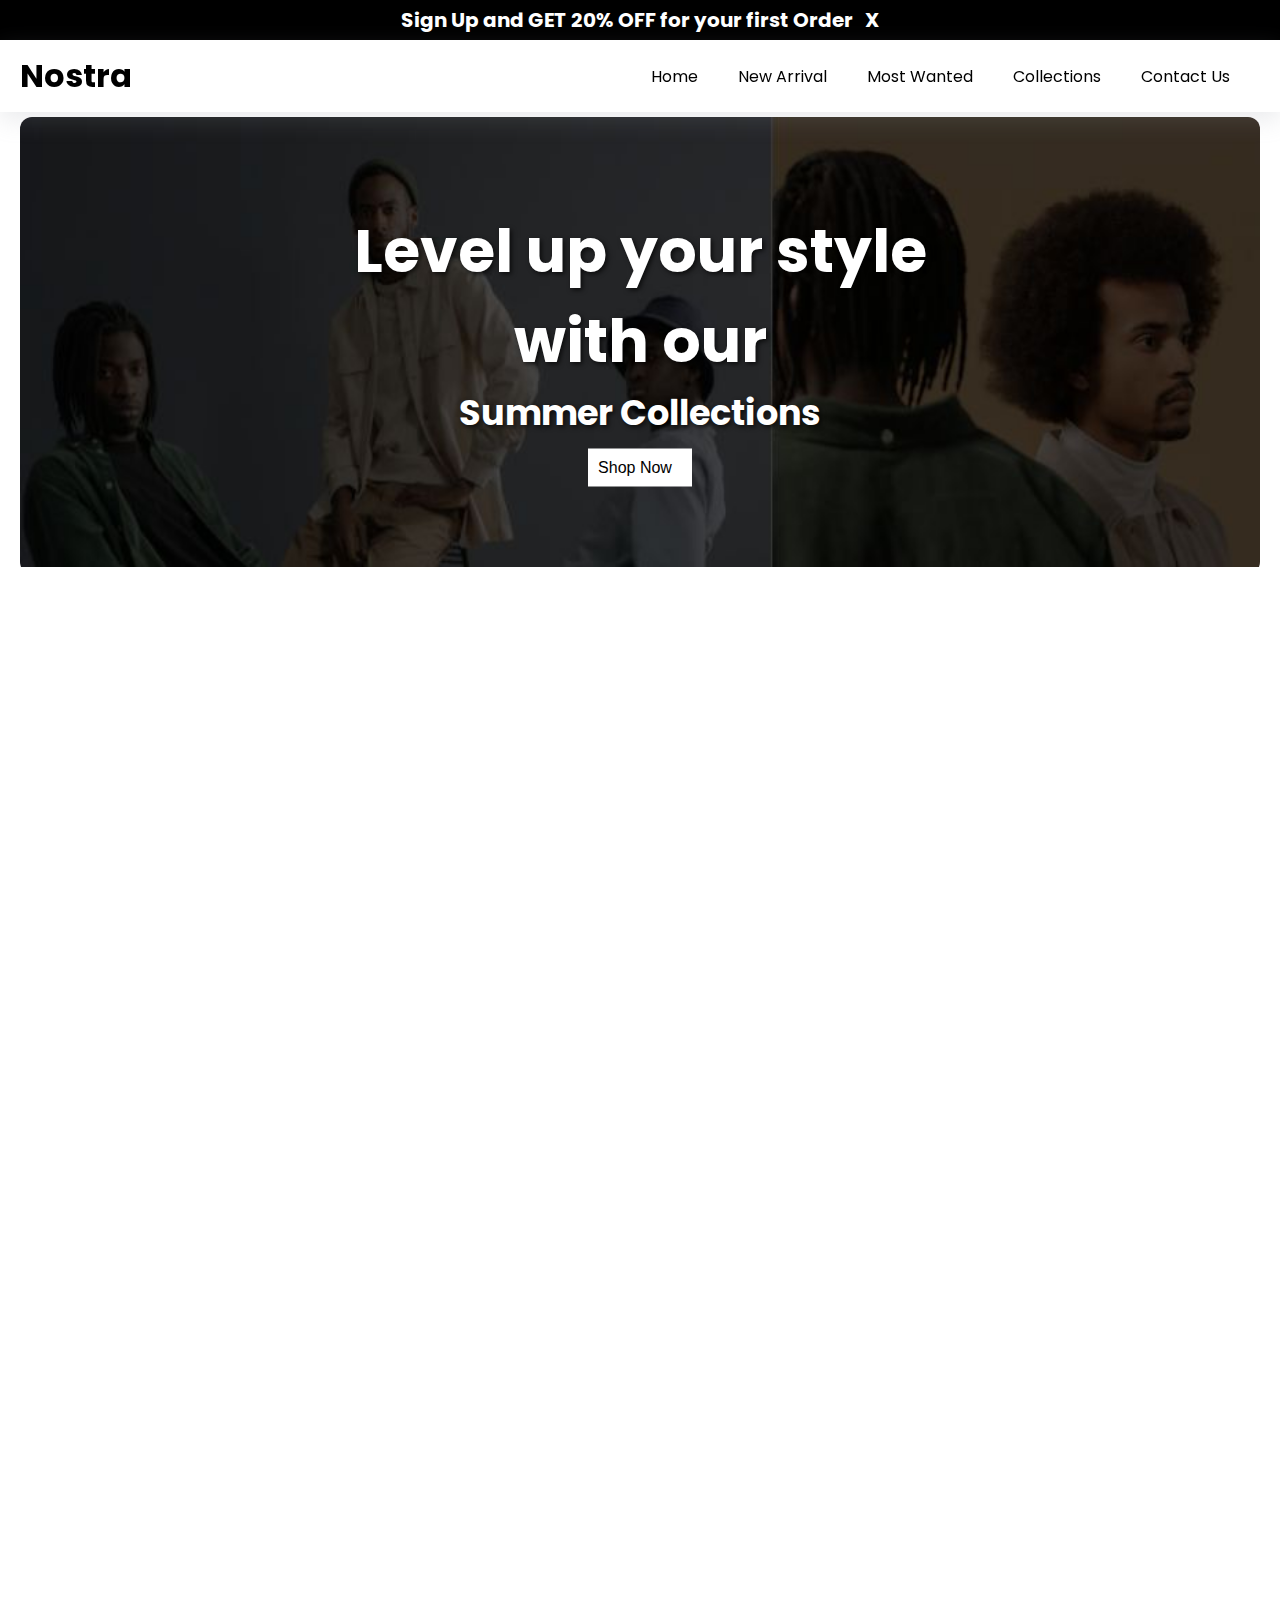
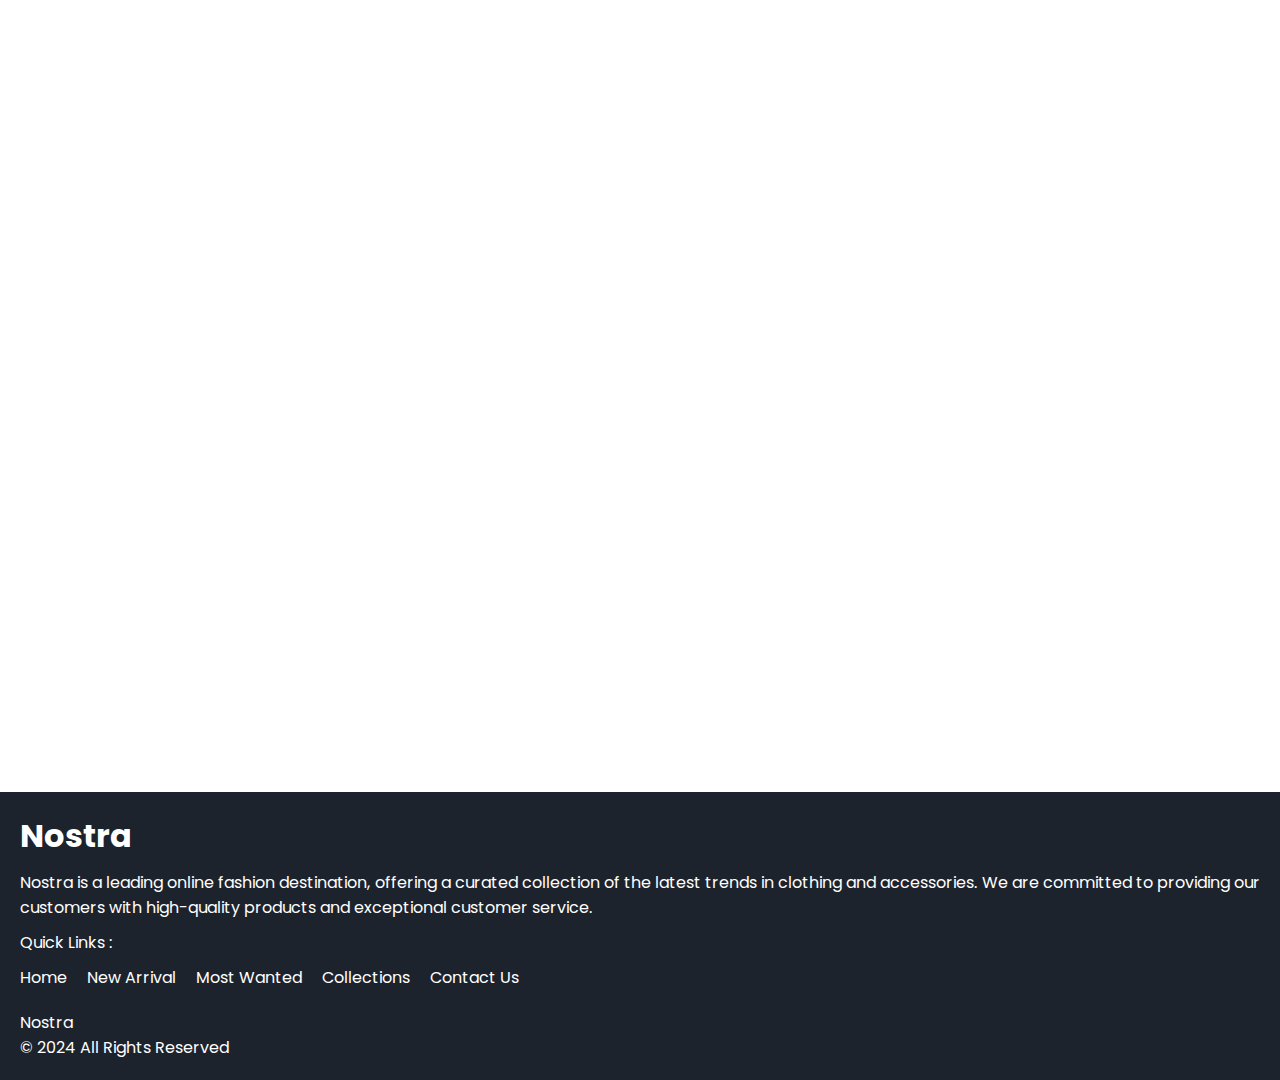
<file: index.html>
<!DOCTYPE html>
<html lang="en">

<head>
    <meta charset="UTF-8">
    <meta name="viewport" content="width=device-width, initial-scale=1.0">
    <title>Nostra</title>
    <!-- stylesheet -->
    <link rel="stylesheet" href="style.css">
    <!-- font awesome cdn -->
    <link rel="stylesheet" href="https://cdnjs.cloudflare.com/ajax/libs/font-awesome/6.6.0/css/all.min.css"
        integrity="sha512-Kc323vGBEqzTmouAECnVceyQqyqdsSiqLQISBL29aUW4U/M7pSPA/gEUZQqv1cwx4OnYxTxve5UMg5GT6L4JJg=="
        crossorigin="anonymous" referrerpolicy="no-referrer" />
    <!-- google fonts -->
    <link rel="preconnect" href="https://fonts.googleapis.com">
    <link rel="preconnect" href="https://fonts.gstatic.com" crossorigin>
    <link
        href="https://fonts.googleapis.com/css2?family=Poppins:ital,wght@0,100;0,200;0,300;0,400;0,500;0,600;0,700;0,800;0,900;1,100;1,200;1,300;1,400;1,500;1,600;1,700;1,800;1,900&display=swap"
        rel="stylesheet">
</head>

<body>
    <div class="offer">
        <h2 id="offer" class="offer-section">Sign Up and GET 20% OFF for your first Order <span id="offer-close"
                style="cursor: pointer;">&nbsp; X</span> </h2>
    </div>
    <!-- navbar section -->
    <nav class="navbar">
        <div class="nav-bar">
            <h1>Nostra</h1>

            <!-- Menu icon -->
            <div class="menu" id="menu-icon">
                <i class="fa-solid fa-bars" class="menu" style="color: #000205;"></i>
            </div>

            <ul>
                <li><a href="#home">Home</a></li>
                <li><a href="#arrival">New Arrival</a></li>
                <li><a href="#wanted">Most Wanted</a></li>
                <li><a href="collection.html">Collections</a></li>
                <li><a href="contact.html">Contact Us</a></li>
            </ul>
        </div>
    </nav>

    <!-- side navbar-menu -->
    <section id="sidenav">
        <div class="menu-close" id="menu-close">
            <p>X</p>
        </div>
        <ul id="list-close">
            <li><a href="#home">Home</a></li>
            <li><a href="#arrival">New Arrival</a></li>
            <li><a href="#wanted">Most Wanted</a></li>
            <li><a href="collection.html">Collections</a></li>
            <li><a href="contact.html">Contact Us</a></li>
        </ul>
    </section>

    <!-- image slider -->
    <section id="home">
        <div class="slider">
            <div class="main-content">
                <h1>Level up your style with our</h1>
                <h3>Summer Collections</h3>
                <button><a href="collection.html">Shop Now<i class="fa-solid fa-arrow-right" style="color: #000000;"></i></a></button>
            </div>
            <div class="slides">
                <div class="slider-image">
                    <img src="./images/slider-one .jpg" width="100%" height="450px" alt="Slider One">
                </div>
                <div class="slider-image">
                    <img src="./images/slider-one .jpg" width="100%" height="450px" alt="Slider Two">
                </div>
                <div class="slider-image">
                    <img src="./images/slider-one .jpg" width="100%" height="450px" alt="Slider Two">
                </div>
                <div class="slider-image">
                    <img src="./images/slider-one .jpg" width="100%" height="450px" alt="Slider Two">
                </div>
            </div>

        </div>
    </section>

    <div class="visibility">
        <!-- brands -->
        <section class="brand">
            <h1 style="margin-left: 20px;">Brands</h1>
            <div class="brand__container">
                <div class="brand__content">
                    <img src="./images/brand1.png" alt="">
                    <h1>Puma</h1>
                </div>
                <div class="brand__content">
                    <img src="./images/brand2.png" alt="">
                    <h1>Addidas</h1>
                </div>
                <div class="brand__content">
                    <img src="./images/brand3.png" alt="">
                    <h1>Simple</h1>
                </div>
                <div class="brand__content">
                    <img src="./images/brand4.png" alt="">
                    <h1>Leaf</h1>
                </div>
                <div class="brand__content">
                    <img src="./images/brand5.png" alt="">
                    <h1>Behance</h1>
                </div>
                <div class="brand__content">
                    <img src="./images/brand6.png" alt="">
                    <h1>Twitch</h1>
                </div>
            </div>
        </section>

        <!-- customer experience -->
        <section class="customer">
            <h1>We Provide Best Customer Experiences</h1>
            <div class="customer-section">
                <div class="customer-section__container">
                    <img src="./images/check-mark.png" alt="">
                    <h4>Original Products</h4>
                    <p>Lorem ipsum dolor sit amet consectetur adipisicing elit. praesentium.</p>
                </div>
                <div class="customer-section__container">
                    <img src="./images/happy.png" alt="">
                    <h4>Satisfaction Guarantee</h4>
                    <p>Lorem ipsum dolor sit amet consectetur adipisicing elit. praesentium.</p>
                </div>
                <div class="customer-section__container">
                    <img src="./images/shopping-bag.png" alt="">
                    <h4>New Arrival Everyday</h4>
                    <p>Lorem ipsum dolor sit amet consectetur adipisicing elit. praesentium.</p>
                </div>
                <div class="customer-section__container">
                    <img src="./images/fast-delivery.png" alt="">
                    <h4>Fast & Free Shipping</h4>
                    <p>Lorem ipsum dolor sit amet consectetur adipisicing elit. praesentium.</p>
                </div>
            </div>
        </section>

        <!-- New Arrivals -->
        <section class="arrivals" id="arrival">
            <h1>New Arrivals</h1>
            <div class="new-arrivals">
                <div class="new-arrivals__container">
                    <img src="./images/arrival1.jpg" alt=""><br>
                    <button><a href="collection.html">Shop Now</a> </button>
                </div>
                <div class="new-arrivals__container">
                    <img src="./images/arrival2.jpg" alt=""><br>
                    <button><a href="collection.html">Shop Now</a> </button>
                </div>
                <div class="new-arrivals__container">
                    <img src="./images/arrival3.jpg" alt=""><br>
                    <button><a href="collection.html">Shop Now</a> </button>
                </div>
                <div class="new-arrivals__container">
                    <img src="./images/arrival4.jpg" alt="">
                    <button><a href="collection.html">Shop Now</a> </button>
                </div>
            </div>
        </section>

        <!-- Most Wanted -->
        <section class="wanted" id="wanted">
            <h1>Most Wanted</h1>
            <div class="most-wanted">
                <div class="most-wanted__container" id="m-wanted">
                    <img src="./images/wanted1.jpg" alt=""><br>
                    <button>Sale</button>
                    <span class="fav-icon"><i class="fa-regular fa-heart fa-2xl" style="color: #010204;"></i></span>
                </div>
                <div class="most-wanted__container">
                    <img src="./images/wanted2.jpg" alt=""><br>
                    <button>Sale</button>
                    <span class="fav-icon"><i class="fa-regular fa-heart fa-2xl" style=" color: black;"
                            id="i-color"></i></span>
                </div>
                <div class="most-wanted__container">
                    <img src="./images/wanted3.jpg" alt=""><br>
                    <button>Sale</button>
                    <span class="fav-icon"><i class="fa-regular fa-heart fa-2xl fa-2xl"
                            style="color: #010204;"></i></span>
                </div>
                <div class="most-wanted__container">
                    <img src="./images/wanted4.jpg" alt="">
                    <button>Sale </button>
                    <span class="fav-icon"><i class="fa-regular fa-heart fa-2xl" style="color: #010204;"></i></span>
                </div>
                <div class="most-wanted__container">
                    <img src="./images/wanted5.jpg" alt=""><br>
                    <button>Sale</button>
                    <span class="fav-icon"><i class="fa-regular fa-heart fa-2xl" style="color: #010204;"></i></span>
                </div>
                <div class="most-wanted__container">
                    <img src="./images/wanted5.jpg" alt=""><br>
                    <button>Sale</button>
                    <span class="fav-icon"><i class="fa-regular fa-heart fa-2xl" style="color: #010204;"></i></span>
                </div>
                <div class="most-wanted__container">
                    <img src="./images/wanted7.jpg" alt=""><br>
                    <button>Sale</button>
                    <span class="fav-icon"><i class="fa-regular fa-heart fa-2xl" style="color: #010204;"></i></span>
                </div>
                <div class="most-wanted__container">
                    <img src="./images/wanted1.jpg" alt="">
                    <button>Sale </button>
                    <span class="fav-icon"><i class="fa-regular fa-heart fa-2xl" style="color: #010203;"></i></span>
                </div>
            </div>
        </section>

        <!-- Limited offer section -->
        <section class="offer">
            <div class="limited-offer">
                <div class="limited-offer__img">
                    <img src="./images/b-offer.jpg" alt="">
                </div>
                <div class="limited-offer__content">
                    <h1>Limited Offer</h1>
                    <p><b>35% OFF on this for the first 30 Customers</b></p>
                    <button><a href="collection.html">Shop Now <i class="fa-solid fa-arrow-right" style="color: #000000;"></i></a></button>
                </div>
            </div>
        </section>

        <!-- letter -->
        <section class="news-letter">
            <div class="news-letter__content">
                <h1>Join our News Letter</h1>
                <p>Signup for our email newspaper to get exclusive discounts, updates, and more</p>
            </div>
            <div class="news-letter__box"></div>
            <div class="news-letter__button">
                <button>Subscribe <i class="fa-solid fa-arrow-right" style="color: white;"></i></button>
            </div>
        </section>

    </div>

    <footer>
        <div class="footer-container">
            <h1>Nostra</h1>
            <p>Nostra is a leading online fashion destination, offering a curated collection of the latest trends in
                clothing and accessories. We are committed to providing our customers with high-quality products and
                exceptional customer service.</p>
            <div class="footer-container__links">
                <p>Quick Links :</p>
                <ul>
                    <li><a href="#home">Home</a></li>
                    <li><a href="#arrival">New Arrival</a></li>
                    <li><a href="#wanted">Most Wanted</a></li>
                    <li><a href="collection.html">Collections</a></li>
                    <li><a href="contact.html">Contact Us</a></li>
                </ul>
            </div>

            <div class="footer-cotainer__logo">
                <div class="logo1">
                    <i class="fa-brands fa-square-instagram" style="color: #ffffff;"></i>
                </div>
                <div class="logo2">
                    <i class="fa-brands fa-square-whatsapp" style="color: #fcfcfc;"></i>
                </div>
                <div class="logo3">
                    <i class="fa-brands fa-square-x-twitter" style="color: #fafcff;"></i>
                </div>
            </div>
        </div>
        <div>
            <p>Nostra</p>
            <p>&copy; 2024 All Rights Reserved</p>
        </div>
    </footer>

    <!-- Linking Javascrip file -->
    <script src="index.js"></script>
</body>

</html>
</file>
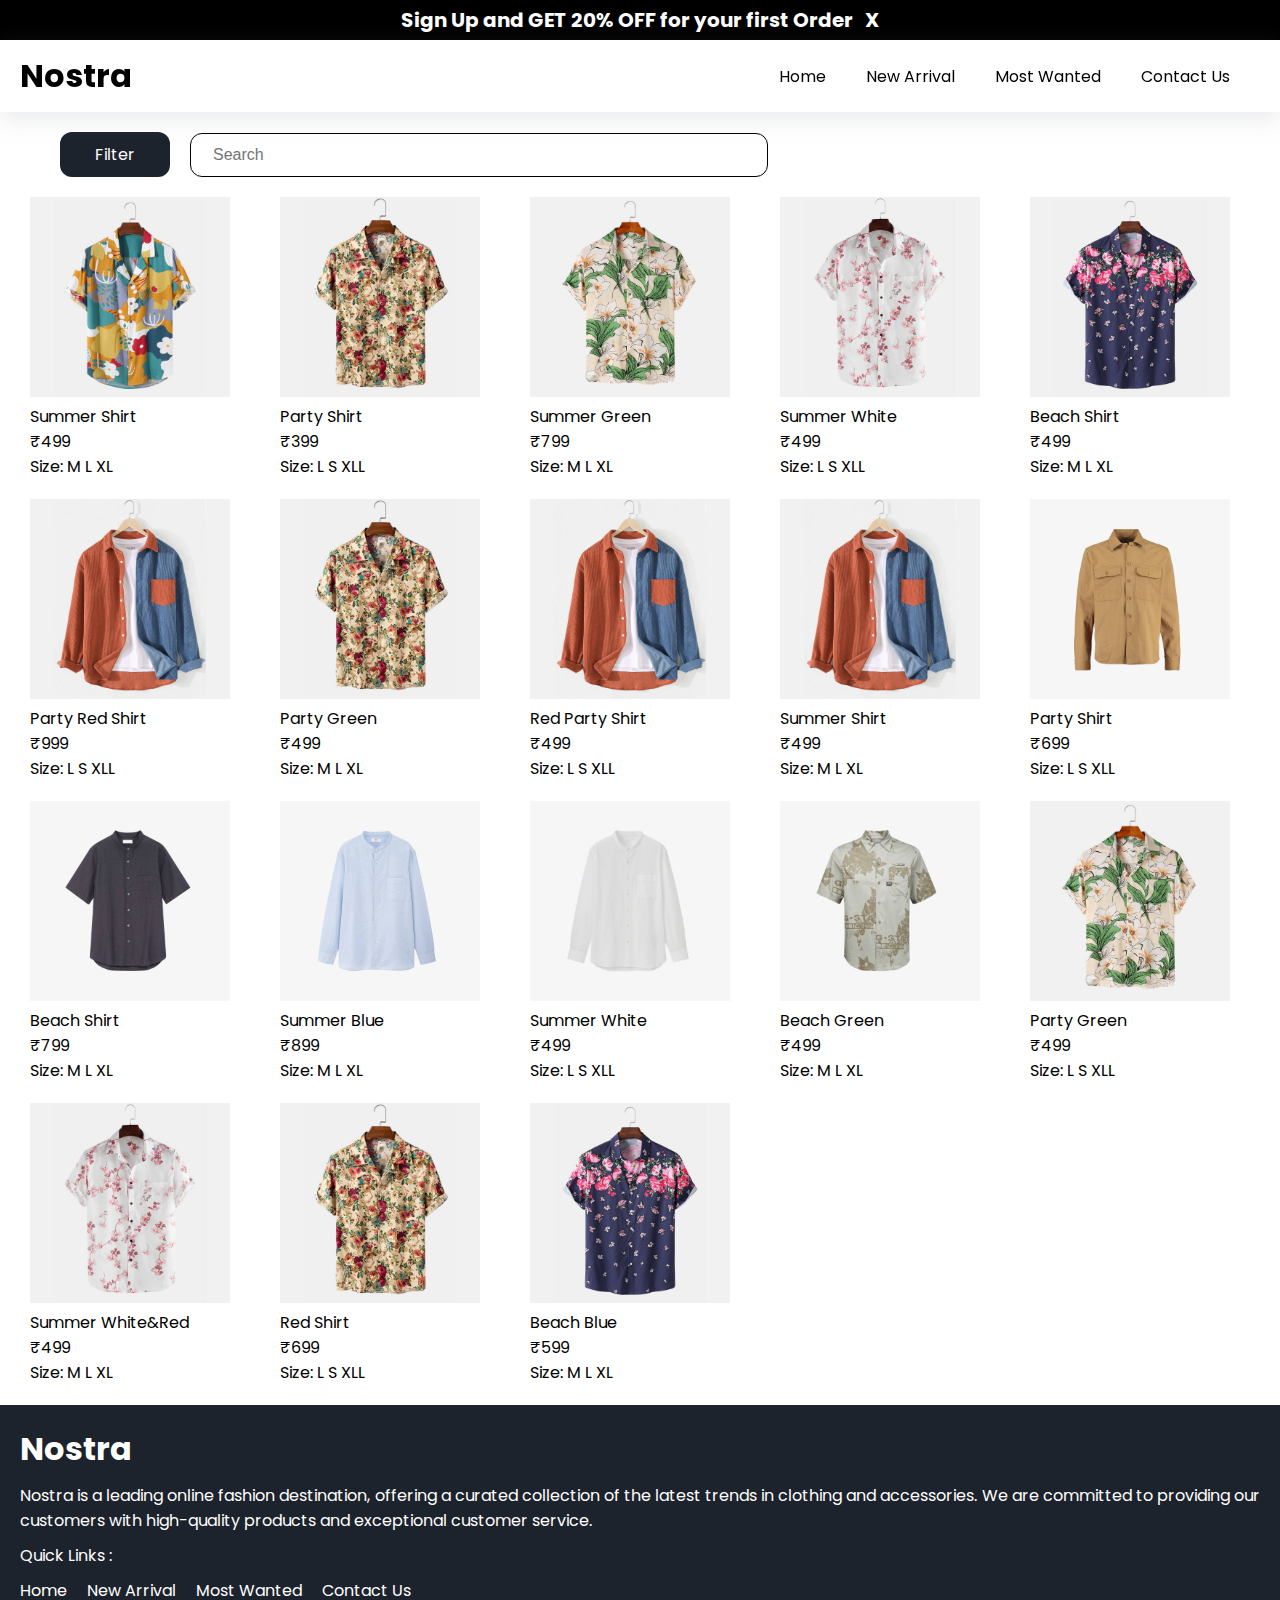
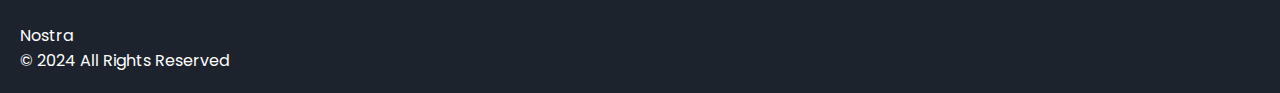
<file: collection.html>
<!DOCTYPE html>
<html lang="en">

<head>
    <meta charset="UTF-8">
    <meta name="viewport" content="width=device-width, initial-scale=1.0">
    <title>Collection</title>
    <!-- stylesheet -->
    <link rel="stylesheet" href="style.css">
    <!-- font awesome cdn -->
    <link rel="stylesheet" href="https://cdnjs.cloudflare.com/ajax/libs/font-awesome/6.6.0/css/all.min.css"
        integrity="sha512-Kc323vGBEqzTmouAECnVceyQqyqdsSiqLQISBL29aUW4U/M7pSPA/gEUZQqv1cwx4OnYxTxve5UMg5GT6L4JJg=="
        crossorigin="anonymous" referrerpolicy="no-referrer" />
    <!-- google fonts -->
    <link rel="preconnect" href="https://fonts.googleapis.com">
    <link rel="preconnect" href="https://fonts.gstatic.com" crossorigin>
    <link
        href="https://fonts.googleapis.com/css2?family=Poppins:ital,wght@0,100;0,200;0,300;0,400;0,500;0,600;0,700;0,800;0,900;1,100;1,200;1,300;1,400;1,500;1,600;1,700;1,800;1,900&display=swap"
        rel="stylesheet">
</head>

<body>
    <div class="offer">
        <h2 id="offer" class="offer-section">Sign Up and GET 20% OFF for your first Order <span id="offer-close"
                style="cursor: pointer;">&nbsp; X</span> </h2>
        <!-- navbar section -->
        <nav class="navbar">
            <div class="nav-bar">
                <h1>Nostra</h1>

                <!-- Menu icon -->
                <div class="menu" id="menu-icon">
                    <i class="fa-solid fa-bars" class="menu" style="color: #000205;"></i>
                </div>

                <ul>
                    <li><a href="index.html">Home</a></li>
                    <li><a href="index.html">New Arrival</a></li>
                    <li><a href="index.html">Most Wanted</a></li>
                    <!-- <li><a href="#">Collections</a></li> -->
                    <li><a href="contact.html">Contact Us</a></li>
                </ul>
            </div>
        </nav>

        <!-- side navbar-menu -->
        <section id="sidenav">
            <div class="menu-close" id="menu-close">
                <p>X</p>
            </div>
            <ul id="list-close">
                <li><a href="index.html">Home</a></li>
                <li><a href="index.html">New Arrival</a></li>
                <li><a href="index.html">Most Wanted</a></li>
                <!-- <li><a href="#">Collections</a></li> -->
                <li><a href="contact.html">Contact Us</a></li>
            </ul>
        </section>

        <!-- filter and searchbar -->

        <section>
            <div class="search-container">
                <div class="filter-box" id="filter-btn">
                    <p>Filter</p>
                </div>
                <div class="search-box">
                    <i class="fa-solid fa-magnifying-glass" style="color: #00040a;"></i>
                    <input type="text" placeholder="Search" id="search-section">
                </div>
            </div>
        </section>

        <!-- filter section -->
        <section class="filter">
            <div class="filter-container" id="filter-item">
                <div class="filter-close" id="filter-close">
                    <i class="fa-solid fa-arrow-left" style="color: #ffffff; font-size: 40px;"></i>
                </div>
                <div class="occasion">
                    <h1>Occasion</h1>
                    <div class="occasion-item">
                        <input type="checkbox" id="summer">
                        <span>&nbsp;Summer</span>
                    </div>
                    <div class="occasion-item">
                        <input type="checkbox" id="party">
                        <span>&nbsp;Party</span>
                    </div>
                    <div class="occasion-item">
                        <input type="checkbox" id="beach">
                        <span>&nbsp;Beach</span>
                    </div>
                </div>

                <div class="color">
                    <h1>Colors</h1>
                    <div class="color-item">
                        <input type="checkbox" id="red">
                        <span>&nbsp;Red</span>
                    </div>
                    <div class="color-item">
                        <input type="checkbox" id="blue">
                        <span>&nbsp;Blue</span>
                    </div>
                    <div class="color-item">
                        <input type="checkbox" id="white">
                        <span>&nbsp;White</span>
                    </div>
                    <div class="color-item">
                        <input type="checkbox" id="green">
                        <span>&nbsp;Green</span>
                    </div>
                </div>

                <div class="arrival">
                    <h1>Size</h1>
                    <div class="arrival-item">
                        <input type="checkbox" id="m">
                        <span>&nbsp;M</span>
                    </div>

                    <div class="arrival-item">
                        <input type="checkbox" id="l">
                        <span>&nbsp;L</span>
                    </div>

                    <div class="arrival-item">
                        <input type="checkbox" id="xl">
                        <span>&nbsp;XL</span>
                    </div>

                    <div class="arrival-item">
                        <input type="checkbox" id="xll">
                        <span>&nbsp;XLL</span>
                    </div>
                </div>
            </div>
        </section>

        <!-- shirt collections -->

        <section>
            <div class="shirt" id="collection-section">
                <div class="shirt-section">
                    <img src="./images/col1.jpg" alt="">
                    <p>Summer Shirt</p>
                    <p>&#8377;499</p>
                    <p class="size">Size: M L XL </p>
                </div>
                <div class="shirt-section">
                    <img src="./images/col3.jpg" alt="">
                    <p>Party Shirt</p>
                    <p>&#8377;399</p>
                    <p class="size">Size: L S XLL </p>
                </div>
                <div class="shirt-section">
                    <img src="./images/col2.jpg" alt="">
                    <p>Summer Green</p>
                    <p>&#8377;799</p>
                    <p class="size">Size: M L XL </p>
                </div>

                <div class="shirt-section">
                    <img src="./images/col4.jpg" alt="">
                    <p>Summer White</p>
                    <p>&#8377;499</p>
                    <p class="size">Size: L S XLL </p>
                </div>
                <div class="shirt-section">
                    <img src="./images/col5.jpg" alt="">
                    <p>Beach Shirt</p>
                    <p>&#8377;499</p>
                    <p class="size">Size: M L XL </p>
                </div>
                <div class="shirt-section">
                    <img src="./images/col6.jpg" alt="">
                    <p>Party Red Shirt</p>
                    <p>&#8377;999</p>
                    <p class="size">Size: L S XLL </p>
                </div>
                <div class="shirt-section">
                    <img src="./images/col7.jpg" alt="">
                    <p>Party Green</p>
                    <p>&#8377;499</p>
                    <p class="size">Size: M L XL </p>
                </div>
                <div class="shirt-section">
                    <img src="./images/col8.jpg" alt="">
                    <p>Red Party Shirt</p>
                    <p>&#8377;499</p>
                    <p class="size">Size: L S XLL </p>
                </div>
                <div class="shirt-section">
                    <img src="./images/col8.jpg" alt="">
                    <p>Summer Shirt</p>
                    <p>&#8377;499</p>
                    <p class="size">Size: M L XL </p>
                </div>
                <div class="shirt-section">
                    <img src="./images/arrival4.jpg" alt="">
                    <p>Party Shirt</p>
                    <p>&#8377;699</p>
                    <p class="size">Size: L S XLL </p>
                </div>
                <div class="shirt-section">
                    <img src="./images/wanted1.jpg" alt="">
                    <p>Beach Shirt</p>
                    <p>&#8377;799</p>
                    <p class="size">Size: M L XL </p>
                </div>
                <div class="shirt-section">
                    <img src="./images/wanted3.jpg" alt="">
                    <p>Summer Blue</p>
                    <p>&#8377;899</p>
                    <p class="size">Size: M L XL </p>
                </div>
                <div class="shirt-section">
                    <img src="./images/wanted5.jpg" alt="">
                    <p>Summer White</p>
                    <p>&#8377;499</p>
                    <p class="size">Size: L S XLL </p>
                </div>
                <div class="shirt-section">
                    <img src="./images/wanted7.jpg" alt="">
                    <p>Beach Green</p>
                    <p>&#8377;499</p>
                    <p class="size">Size: M L XL </p>
                </div>
                <div class="shirt-section">
                    <img src="./images/col2.jpg" alt="">
                    <p>Party Green</p>
                    <p>&#8377;499</p>
                    <p>Size: L S XLL </p>
                </div>
                <div class="shirt-section">
                    <img src="./images/col4.jpg" alt="">
                    <p>Summer White&Red</p>
                    <p>&#8377;499</p>
                    <p class="size">Size: M L XL </p>
                </div>
                <div class="shirt-section">
                    <img src="./images/col7.jpg" alt="">
                    <p>Red Shirt</p>
                    <p>&#8377;699</p>
                    <p class="size">Size: L S XLL </p>
                </div>
                <div class="shirt-section">
                    <img src="./images/col5.jpg" alt="">
                    <p>Beach Blue</p>
                    <p>&#8377;599</p>
                    <p class="size"> Size: M L XL </p>
                </div>
            </div>
        </section>

        <footer>
            <div class="footer-container">
                <h1>Nostra</h1>
                <p>Nostra is a leading online fashion destination, offering a curated collection of the latest trends in
                    clothing and accessories. We are committed to providing our customers with high-quality products and
                    exceptional customer service.</p>
                <div class="footer-container__links">
                    <p>Quick Links :</p>
                    <ul>
                        <li><a href="index.html">Home</a></li>
                        <li><a href="index.html">New Arrival</a></li>
                        <li><a href="index.html">Most Wanted</a></li>
                        <!-- <li><a href="collection.html">Collections</a></li> -->
                        <li><a href="contact.html">Contact Us</a></li>
                    </ul>
                </div>

                <div class="footer-cotainer__logo">
                    <div class="logo1">
                        <i class="fa-brands fa-square-instagram" style="color: #ffffff;"></i>
                    </div>
                    <div class="logo2">
                        <i class="fa-brands fa-square-whatsapp" style="color: #fcfcfc;"></i>
                    </div>
                    <div class="logo3">
                        <i class="fa-brands fa-square-x-twitter" style="color: #fafcff;"></i>
                    </div>
                </div>
            </div>
            <div>
                <p>Nostra</p>
                <p>&copy; 2024 All Rights Reserved</p>
            </div>
        </footer>

        <script src="collection.js"></script>
</body>

</html>
</file>
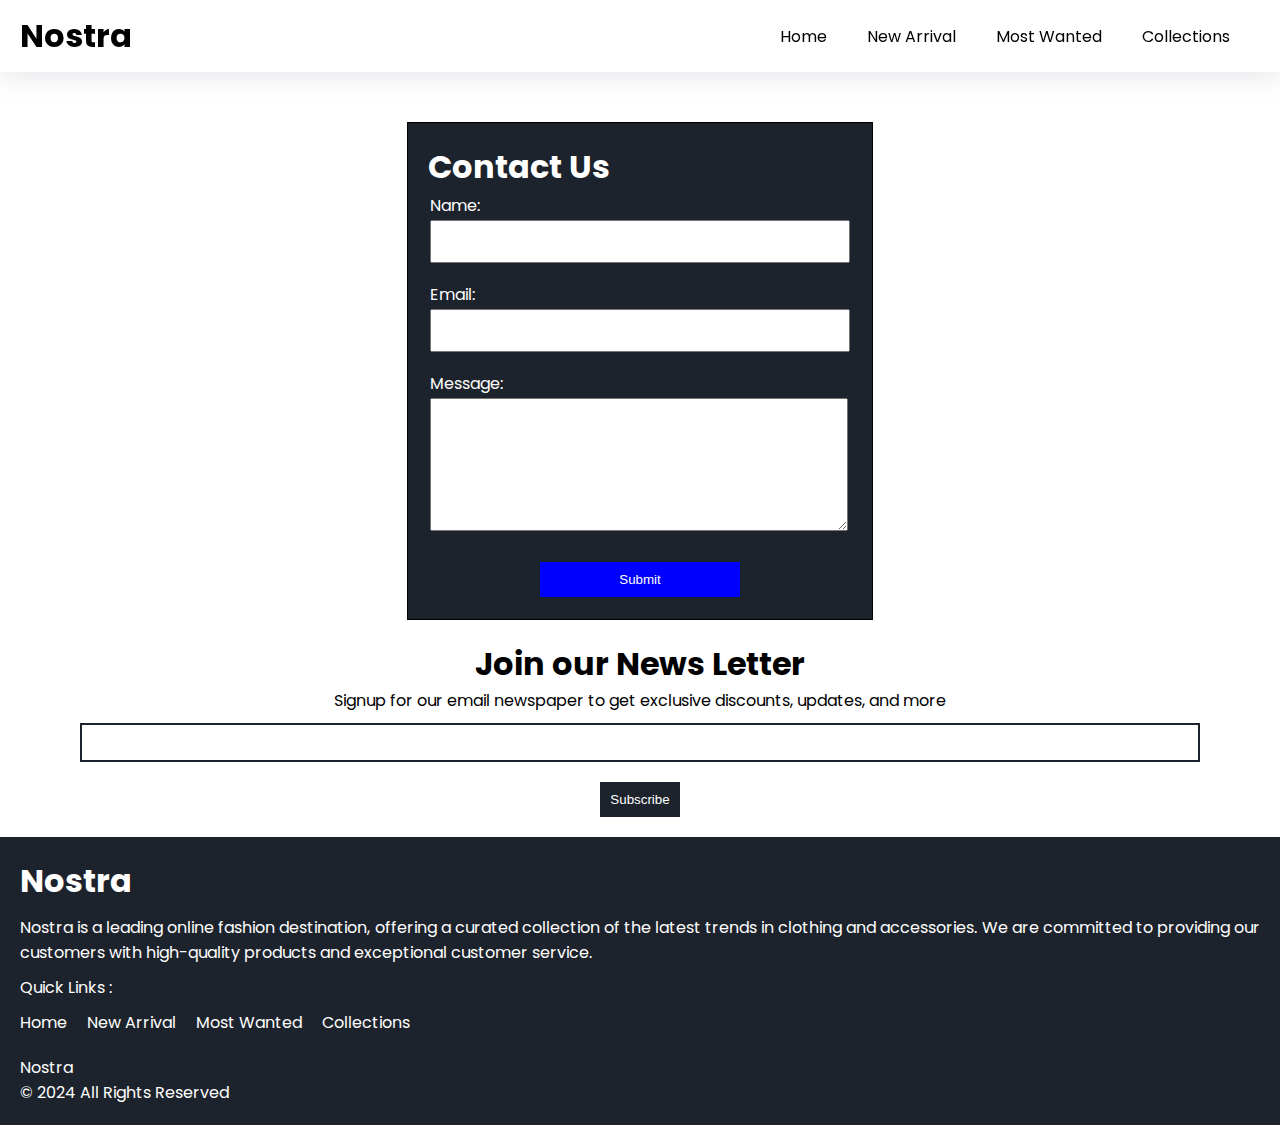
<file: contact.html>
<!DOCTYPE html>
<html lang="en">

<head>
    <meta charset="UTF-8">
    <meta name="viewport" content="width=device-width, initial-scale=1.0">
    <title>Contact Us</title>
    <!-- style sheet -->
    <link rel="stylesheet" href="style.css">
    <!-- font awesome cdn -->
    <link rel="stylesheet" href="https://cdnjs.cloudflare.com/ajax/libs/font-awesome/6.6.0/css/all.min.css"
        integrity="sha512-Kc323vGBEqzTmouAECnVceyQqyqdsSiqLQISBL29aUW4U/M7pSPA/gEUZQqv1cwx4OnYxTxve5UMg5GT6L4JJg=="
        crossorigin="anonymous" referrerpolicy="no-referrer" />
    <!-- google fonts -->
    <link rel="preconnect" href="https://fonts.googleapis.com">
    <link rel="preconnect" href="https://fonts.gstatic.com" crossorigin>
    <link
        href="https://fonts.googleapis.com/css2?family=Poppins:ital,wght@0,100;0,200;0,300;0,400;0,500;0,600;0,700;0,800;0,900;1,100;1,200;1,300;1,400;1,500;1,600;1,700;1,800;1,900&display=swap"
        rel="stylesheet">
</head>

<body>
    <!-- navbar section -->
    <nav class="navbar">
        <div class="nav-bar">
            <h1>Nostra</h1>

            <!-- Menu icon -->
            <div class="menu" id="menu-icon">
                <i class="fa-solid fa-bars" class="menu" style="color: #000205;"></i>
            </div>

            <ul>
                <li><a href="index.html">Home</a></li>
                <li><a href="index.html">New Arrival</a></li>
                <li><a href="index.html">Most Wanted</a></li>
                <li><a href="collection.html">Collections</a></li>
                <!-- <li><a href="contact.html">Contact Us</a></li> -->
            </ul>
        </div>
    </nav>

    <!-- side navbar-menu -->
    <section id="sidenav">
        <div class="menu-close" id="menu-close">
            <p>X</p>
        </div>
        <ul id="list-close">
            <li><a href="index.html">Home</a></li>
            <li><a href="index.html">New Arrival</a></li>
            <li><a href="index.html">Most Wanted</a></li>
            <li><a href="collection.html">Collections</a></li>
            <!-- <li><a href="contact.html">Contact Us</a></li> -->
        </ul>
    </section>
    <!-- contact us -->
    <section>
        <div class="contactus">
            <form action="">
                <table>
                    <h1 style="color: white;">Contact Us</h1>
                    <tr>
                        <td><label for="">Name:</label></td>
                    </tr>
                    <tr>
                        <td><input type="text" id="name"></td>
                    </tr>
                    <tr>
                        <td><span class="nameerror">Name must contains letter</span></td>
                    </tr>
                    <tr>
                        <td><label for="">Email:</label></td>
                    </tr>
                    <tr>
                        <td><input type="email" id="email"></td>
                    </tr>
                    <tr>
                        <td><span class="emailerror">Enter valid Email Id</span></td>
                    </tr>
                    <tr>
                        <td><label for="">Message:</label></td>
                    </tr>
                    <tr>
                        <td><textarea name="" id="message" rows="5"></textarea></td>
                    </tr>
                    <tr>
                        <td><span class="messageerror">Add Message</span></td>
                    </tr>
                    <tr>
                        <td><button id="submit">Submit</button></td>
                    </tr>
                </table>
            </form>
        </div>
    </section>


    <!-- letter -->
    <section class="news-letter">
        <div class="news-letter__content">
            <h1>Join our News Letter</h1>
            <p>Signup for our email newspaper to get exclusive discounts, updates, and more</p>
        </div>
        <div class="news-letter__box"></div>
        <div class="news-letter__button">
            <button>Subscribe <i class="fa-solid fa-arrow-right" style="color: white;"></i></button>
        </div>
    </section>

    <footer>
        <div class="footer-container">
            <h1>Nostra</h1>
            <p>Nostra is a leading online fashion destination, offering a curated collection of the latest trends in
                clothing and accessories. We are committed to providing our customers with high-quality products and
                exceptional customer service.</p>
            <div class="footer-container__links">
                <p>Quick Links :</p>
                <ul>
                    <li><a href="index.html">Home</a></li>
                    <li><a href="index.html">New Arrival</a></li>
                    <li><a href="index.html">Most Wanted</a></li>
                    <li><a href="collection.html">Collections</a></li>
                    <!-- <li><a href="contact.html">Contact Us</a></li> -->
                </ul>
            </div>

            <div class="footer-cotainer__logo">
                <div class="logo1">
                    <i class="fa-brands fa-square-instagram" style="color: #ffffff;"></i>
                </div>
                <div class="logo2">
                    <i class="fa-brands fa-square-whatsapp" style="color: #fcfcfc;"></i>
                </div>
                <div class="logo3">
                    <i class="fa-brands fa-square-x-twitter" style="color: #fafcff;"></i>
                </div>
            </div>
        </div>
        <div>
            <p>Nostra</p>
            <p>&copy; 2024 All Rights Reserved</p>
        </div>
    </footer>

    <!-- linking js file -->
    <script src="contact.js"></script>
</body>

</html>
</file>
<file: style.css>
* {
    margin: 0;
    padding: 0;
}

body {
    font-family: "poppins", sans-serif;
}

.visibility {
    opacity: 0;
    /* Hide content initially */
    transform: translateY(20px);
    /* Start from below */
    animation: fadeInUp 2s ease-out forwards;
    animation-delay: 1s;
    /* Delay before the animation starts */
}

@keyframes fadeInUp {
    to {
        opacity: 1;
        /* Fully visible */
        transform: translateY(0);
        /* Move to final position */
    }
}

/* offer section */
.offer-section {
    text-align: center;
    background-color: black;
    color: white;
    font-size: 20px;
    padding: 5px;
}

/* Navbar */
.nav-bar ul {
    list-style: none;
    display: flex;
    flex-direction: row;
    gap: 40px;
    margin-right: 30px;
}

.nav-bar a {
    text-decoration: none;
    color: black;
}

.nav-bar a:hover {
    border-bottom: 1px solid rgb(0, 0, 0);
}

.navbar {
    position: sticky;
    top: 0;
    background-color: white;
    z-index: 2;
    box-shadow: rgba(149, 157, 165, 0.2) 0px 8px 24px;
    padding: 12px 20px 12px 20px;
    margin-bottom: 5px;
}

.nav-bar {
    display: flex;
    justify-content: space-between;

    align-items: center;

}

.menu {
    display: none;
}

/* sidenav */
#sidenav {
    background-color: rgb(0, 0, 16);
    width: 50%;
    /* hiding nav bar from screen*/
    margin-left: -50%;
    height: 100vh;
    position: fixed;
    top: 0;
    z-index: 2;
    transition-duration: 1s;
}

#sidenav a {
    color: white;
    text-decoration: none;
}

#sidenav a:hover {
    border-bottom: 1px solid white;
}

#sidenav li {
    padding: 20px;
    padding-left: 50px;
}

.menu-close p {
    color: white;
    text-align: end;
    padding-top: 30px;
    padding-right: 30px;
    cursor: pointer;
    transition-duration: 1s;
}

/* Slider section */
/* image slider */
.slider {
    position: relative;
    max-width: 100%;
    margin-left: 20px;
    margin-right: 20px;
    overflow: hidden;
    border-radius: 12px;
}

/* The container for the slides, arranged in a flexbox layout */
.slides {
    display: flex; /* Places the slides side by side */
    transition: transform 0.5s ease-in-out; /* Smooth transition when slides move */
    animation: slide 10s infinite; /* Infinite loop animation with a total duration of 10 seconds */
}

/* Keyframes for the slide animation */
@keyframes slide {
    0% {
        transform: translateX(0); /* Starting position: First slide is fully visible */
    }

    20% {
        transform: translateX(0); /* Pause at the first slide for a while */
    }

    25% {
        transform: translateX(-100%); /* Move to the second slide */
    }

    45% {
        transform: translateX(-100%); /* Pause at the second slide */
    }

    50% {
        transform: translateX(-200%); /* Move to the third slide */
    }

    70% {
        transform: translateX(-200%); /* Pause at the third slide */
    }

    75% {
        transform: translateX(-300%); /* Move to the fourth slide */
    }

    95% {
        transform: translateX(-300%); /* Pause at the fourth slide */
    }

    100% {
        transform: translateX(0); /* Loop back to the first slide */
    }
}

.slider-image {
    min-width: 100%;
}

.main-content button a {
    text-decoration: none;
    color: black;
}

.main-content {
    color: white;
    text-shadow: 2px 2px 5px rgba(0, 0, 0, 0.7);
    text-align: center;
    position: absolute;
    top: 50%;
    left: 50%;
    transform: translate(-50%, -50%);
    z-index: 1;
    font-size: 30px;
}

.main-content button {
    background-color: white;
    border: none;
    padding: 10px 10px;
    color: rgb(0, 0, 0);
    cursor: pointer;
    font-size: 16px;
    margin-top: 10px;
}

.main-content button i {
    margin-left: 10px;
    color: rgb(0, 0, 0);
}


/* brands */
.brand {
    margin-top: 20px;
}

.brand__container {
    margin-top: 10px;
    margin-left: 20px;
    margin-right: 20px;
    display: flex;
    justify-content: space-between;
    text-align: center;
    font-size: 10px;

}

.brand__content img {
    width: 60px;
}

/* customer experience */
.customer h1 {
    margin: 20px;
}

.customer-section {
    margin-left: 20px;
    margin-right: 20px;
    display: flex;
    flex-wrap: wrap;

    justify-content: space-between;
    gap: 3px;
}

.customer-section__container {
    width: 200px;
    text-align: start;
    margin-bottom: 10px;
    padding: 8px;
    background-color: rgb(244, 228, 209);
    box-shadow: rgba(0, 0, 0, 0.16) 0px 10px 36px 0px, rgba(0, 0, 0, 0.06) 0px 0px 0px 1px;
    border-radius: 12px;
}

.customer-section__container img {
    width: 70px;
}

/* new arrivals section */
.arrivals h1 {
    margin: 20px 20px;
}

.new-arrivals__container img {
    width: 250px;
}

.new-arrivals {
    margin: 0 20px 0 20px;
    display: flex;
    flex-wrap: wrap;
    justify-content: space-between;
    gap: 3px;
}

.new-arrivals__container {
    position: relative;
    margin-bottom: 10px;
}

.new-arrivals__container button a {
    text-decoration: none;
    color: black;
}

.new-arrivals__container button {
    border: none;
    padding: 10px;
    border-radius: 12px;
    background-color: rgb(244, 228, 209);
    position: absolute;
    left: 82px;
    top: 150px
}

.new-arrivals__container button:hover {
    background-color: rgb(247, 210, 161);
    cursor: pointer;
}

/* most wanted */
.wanted h1 {
    margin: 20px 20px;
}

.most-wanted__container img {
    width: 250px;
}

.most-wanted {
    margin: 0 20px 0 20px;
    display: flex;
    justify-content: space-between;
    gap: 10px;
    overflow-x: auto;
    /* Enable horizontal scrolling */
}

/* Hide scrollbar for Webkit-based browsers (Chrome, Safari, etc.) */
.most-wanted::-webkit-scrollbar {
    display: none;
}

/* Hide scrollbar for Firefox */
.most-wanted {
    scrollbar-width: none;
    /* For Firefox */
}

.most-wanted__container {
    position: relative;
    margin-bottom: 20px;
}

.most-wanted__container button {
    border: none;
    width: 70px;
    padding: 5px;
    background-color: red;
    color: white;
    position: absolute;
    top: 5px;
    left: 5px;
}

.fav-icon {
    position: absolute;
    bottom: 30px;
    right: 10px;
    cursor: pointer;
}


/*Limited offer  */
.limited-offer {
    margin-top: 20px;
    margin-left: 20px;
    margin-right: 20px;
    background-color: #1D232C;
    display: flex;
    gap: 40px;
    overflow: hidden;
    padding: 20px;
}

.limited-offer__content button a {
    text-decoration: none;
    color: black;
}

.limited-offer__content {
    color: white;
    margin-top: 60px;
    font-size: 30px;
}

.limited-offer__content button {
    border: none;
    width: 100px;
    padding: 10px;
    margin-top: 10px;
    cursor: pointer;
}

/* new letter */
.news-letter {
    margin-top: 20px;
    margin-left: 20px;
    margin-right: 20px;
    display: flex;
    flex-direction: column;
    align-items: center;
}

.news-letter__content {
    text-align: center;
}

.news-letter__box {
    margin-top: 10px;
    border: 2px solid #1D232C;
    width: 90%;
    height: 35px;
}

.news-letter__button button {
    margin-top: 20px;
    border: none;
    padding: 10px;
    color: white;
    background-color: #1D232C;
}

/* FOOTER */
footer {
    background-color: #1D232C;
    padding: 20px;
    color: white;
    margin-top: 20px;
}

.footer-container p {
    margin-top: 10px;
    text-align: justify;
}

.footer-container__links ul {
    display: flex;
    flex-wrap: wrap;
    list-style: none;
    gap: 20px;
    margin-top: 10px;
}

.footer-container__links a {
    color: white;
    text-decoration: none;
}

.footer-container__links ul a:hover {
    border-bottom: 1px solid white;
}

.footer-cotainer__logo {
    display: flex;
    gap: 40px;
    font-size: 40px;
    margin-top: 10px;
    margin-bottom: 10px;
}

/* contact us */
.contactus {
    max-width: fit-content;
    border: 1px solid black;
    margin-left: auto;
    margin-right: auto;
    margin-top: 50px;
    padding: 20px;
    background-color: #1D232C;
    overflow: hidden;
}

.contactus input {
    width: 400px;
    padding: 8px;
    margin-bottom: 15px;
    font-size: 20px;
}

.contactus label {
    color: white;
}

.contactus textarea {
    width: 400px;
    padding: 8px;
    font-size: 20px;
}

.contactus input,
textarea:focus {
    outline: none;
}

.contactus button {
    width: 200px;
    display: flex;
    justify-content: center;
    margin-left: auto;
    margin-right: auto;
    padding: 10px;
    margin-top: 20px;
    border: none;
    background-color: blue;
    color: white;
}

.nameerror,
.emailerror,
.messageerror {
    color: red;
    display: none;
}

/* search bar for collection page */

.search-container {
    display: flex;
    justify-content: space-between;
    margin-top: 20px;
    gap: 20px;
    align-items: center;
}

.filter-box {
    background-color: #1D232C;
    padding: 10px;
    width: 100px;
    color: white;
    text-align: center;
    margin-left: 60px;
    border-radius: 12px;
    cursor: pointer;
}

.search-box {
    width: 50%;
    border: 1px solid black;
    margin-right: 40%;
    border-radius: 12px;
}

.search-box i {
    padding-left: 10px;
}

.search-box input {
    width: 70%;
    padding: 12px;
    font-size: 16px;
    border: none;
}

.search-box input:focus {
    outline: none;
}

/* filter container */
.occasion,
.color,
.arrival {
    margin-bottom: 20px;
}

.filter-container {
    background-color: black;
    color: white;
    width: 20%;
    position: fixed;
    top: 0;
    z-index: 2;
    height: 100vh;
    padding-top: 30px;
    padding-left: 40px;
    margin-left: -50%;
    transition-duration: 1s;
}

.filter-close {
    margin-left: 30px;
    cursor: pointer;
    transition-duration: 1s ease-in-out;
}

.shirt-section img {
    width: 200px;
}

.shirt {
    margin-top: 20px;
    padding-left: 30px;
    padding-right: 20px;
    display: grid;
    gap: 20px;
    grid-template-columns: repeat(auto-fill, minmax(200px, 1fr));
    justify-content: center;
}


/* Media Quries */

@media screen and (max-width: 600px) {

    /* collection page */
    .shirt-section img {
        width: 220px;
    }

    .shirt {
        padding-left: 20px;
        padding-right: 20px;
        grid-template-columns: 1fr 1fr;
        justify-content: center;
        gap: 20px;
    }
}

@media screen and (max-width: 400px) {

    /* collection page */
    .shirt-section img {
        width: 160px;
    }

    .shirt {
        padding-left: 22px;
        padding-right: 20px;
        grid-template-columns: 1fr 1fr;
        justify-content: center;
        gap: 20px;
    }
}

@media screen and (max-width:900px) {

    /* top offer */
    .offer-section {
        font-size: 12px;
    }

    /* navbar */
    .nav-bar ul {
        display: none;
    }

    .menu {
        display: block;
    }

    /* brands */
    .brand__container img {
        width: 40px;
    }

    .brand__container h1 {
        font-size: 12px;
    }

    /* customer section */
    .customer-section__container {
        width: 135px;
    }

    /* new arrival */
    .new-arrivals__container img {
        width: 150px;
    }

    .new-arrivals__container button {
        position: absolute;
        left: 35px;
        top: 70px
    }

    /* most wanted */
    .most-wanted__container img {
        width: 150px;
    }

    .most-wanted__container button {
        position: absolute;
        top: 5px;
        left: 5px;
    }

    /* limited offer */
    .limited-offer {
        gap: 10px;
    }

    .limited-offer__img img {
        width: 180px;
    }

    .limited-offer__content {
        font-size: 10px;
        margin-top: 5px;
    }

    .limited-offer__content button {
        padding: 4px;
        margin-top: 5px;
    }

    /* image slider */
    .main-content {
        font-size: 14px;
    }

    .arrow {
        font-size: 40px;
    }

    .slider-image {
        width: 100%;
        height: 200px;
    }

    /* contact us */
    .contactus input {
        width: 200px;
        padding: 8px;
        font-size: 14px;
    }

    .contactus textarea {
        width: 200px;
        font-size: 14px;
    }

    /* search box for collection page */
    .search-box {
        width: 70%;
        margin-right: 20%;
        border: 1px solid black;

    }

    .search-box input {
        width: 40%;
        padding: 12px;
    }

    .filter-box {
        margin-left: 20px;
    }

    /* fileter container */
    .filter-container {
        width: 40%;
        padding-left: 20px;
    }

    .filter-close {
        margin-left: 10px;
    }

}

@media screen and (min-width:900px) {
    #sidenav {
        display: none;
    }
}
</file>
